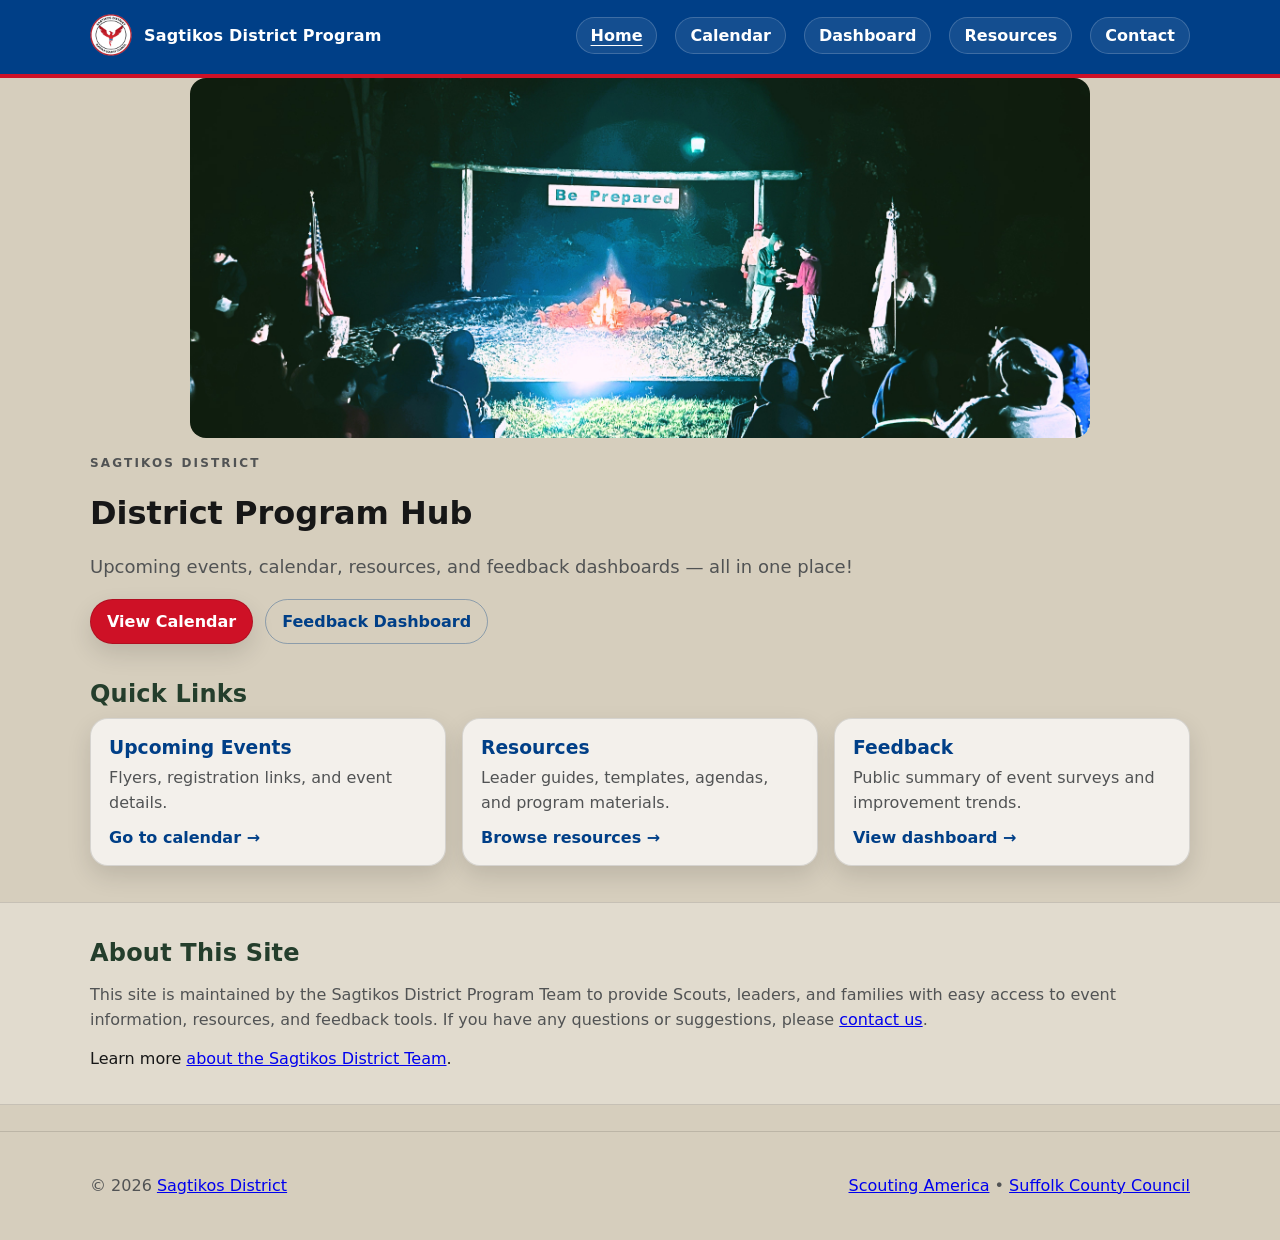
<file: index.html>
<!doctype html>
<html lang="en">
<head>
  <meta charset="utf-8" />
  <meta name="viewport" content="width=device-width,initial-scale=1" />
  <title>Sagtikos District Program Site</title>
  <meta name="description" content="A simple static site built in VS Code." />
  <link rel="icon" href="assets/img/favicon.png">
  <link rel="apple-touch-icon" href="assets/img/favicon.png">
  <link rel="stylesheet" href="styles.css" />
</head>

<body>
<header class="site-header">
  <div class="container header-inner">

    <a class="brand" href="index.html">
      <img
        src="assets/img/district-logo.png"
        alt="Sagtikos District logo"
        class="brand-logo"
      >
      <span class="brand-text">Sagtikos District Program</span>
    </a>

    <nav class="nav">
      <a href="index.html" aria-current="page">Home</a>
      <a href="calendar.html">Calendar</a>
      <a href="dashboard.html">Dashboard</a>
      <a href="resources.html">Resources</a>
      <a href="contact.html">Contact</a>
    </nav>

  </div>
</header>



  <main>
   <img
  src="assets/img/campfire.jpg"
  alt="Sagtikos District Campfire"
  class="hero-img"
>
    <div class="container">
      <p class="kicker">Sagtikos District</p>
      <h1>District Program Hub</h1>
      <p class="subhead">
        Upcoming events, calendar, resources, and feedback dashboards — all in one place!
      </p>

      <div class="hero-actions">
        <a class="button accent" href="calendar.html">View Calendar</a>
        <a class="button ghost" href="dashboard.html">Feedback Dashboard</a>
      </div>
    </div>
  </section>

  <section class="section">
    <div class="container">
      <h2>Quick Links</h2>
      <div class="grid">
        <article class="card">
          <h3>Upcoming Events</h3>
          <p>Flyers, registration links, and event details.</p>
          <a class="link" href="calendar.html">Go to calendar →</a>
        </article>

        <article class="card">
          <h3>Resources</h3>
          <p>Leader guides, templates, agendas, and program materials.</p>
          <a class="link" href="resources.html">Browse resources →</a>
        </article>

        <article class="card">
          <h3>Feedback</h3>
          <p>Public summary of event surveys and improvement trends.</p>
          <a class="link" href="dashboard.html">View dashboard →</a>
        </article>
      </div>
    </div>
  </section>

  <section class="section alt">
    <div class="container">
      <h2>About This Site</h2>
      <p class="muted">
        This site is maintained by the Sagtikos District Program Team to provide Scouts, leaders, and families with easy access to event information, resources, and feedback tools. If you have any questions or suggestions, please <a href="contact.html">contact us</a>.
      </p>
      Learn more <a href="about.html">about the Sagtikos District Team</a>.

    </div>
  </section>
</main>


  <footer class="site-footer">
  <div class="container footer-inner">
    <p>© <span id="year"></span> <a href="about.html">Sagtikos District</a></p>
    <p><a href="https://www.scouting.org">Scouting America</a> • <a href="https://www.sccbsa.org">Suffolk County Council</a></p>
  </div>
</footer>

  <script src="script.js"></script>
</body>
</html>
</file>
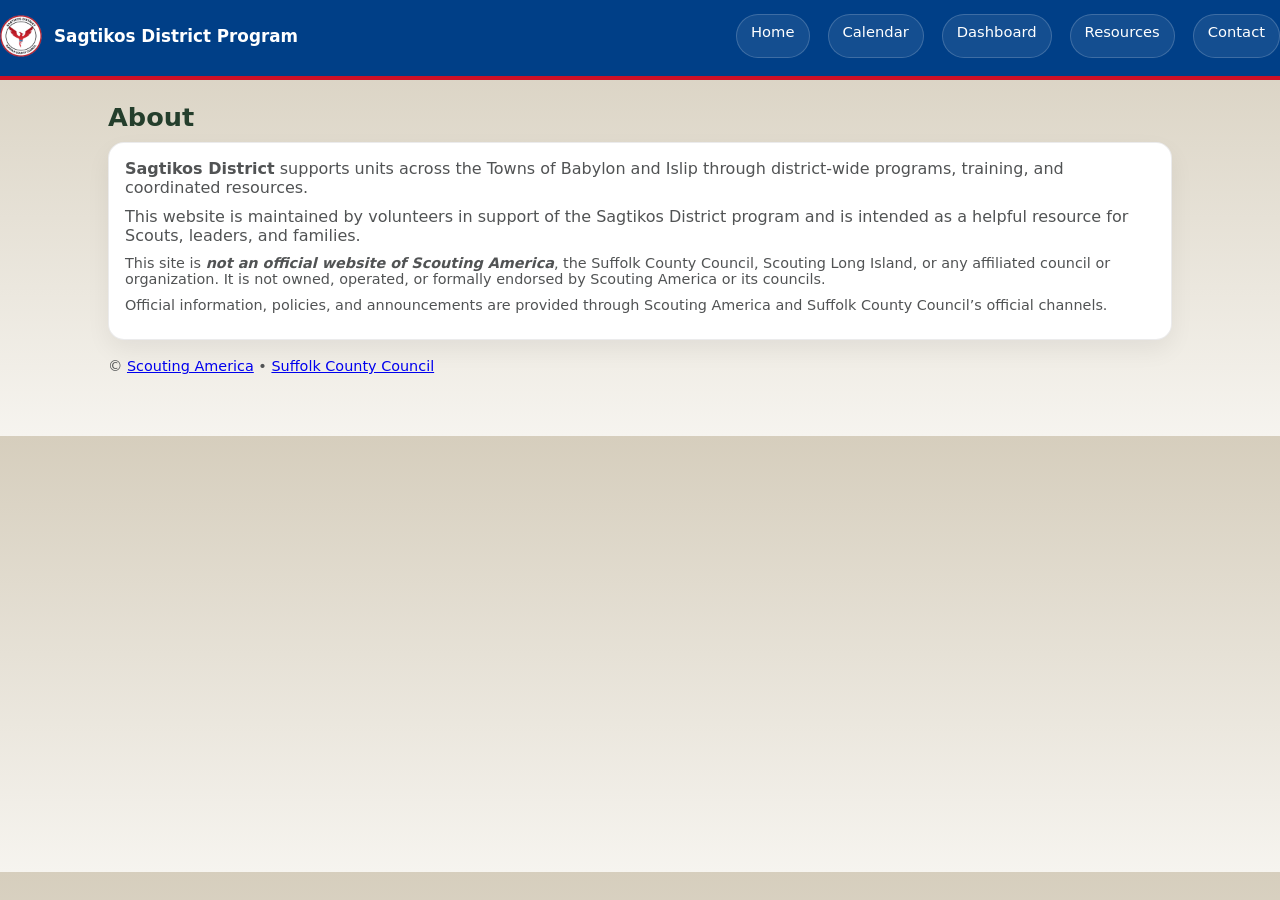
<file: about.html>
<!doctype html>
<html lang="en">
<head>
  <meta charset="utf-8" />
  <title>About | Sagtikos District</title>
  <meta name="viewport" content="width=device-width, initial-scale=1" />
  <link rel="icon" href="assets/img/favicon.png">
  <link rel="apple-touch-icon" href="assets/img/favicon.png">
  <link rel="stylesheet" href="assets/css/styles.css">
</head>
<body>
   <header class="site-header">
  <div class="container header-inner">
    
    <!-- Brand: logo + title -->
    <a class="brand" href="index.html">
      <img
        src="assets/img/district-logo.png"
        alt="Sagtikos District logo"
        class="brand-logo"
      >
      <span class="brand-text">Sagtikos District Program</span>
    </a>

    <!-- Navigation -->
    <nav class="nav">
      <a href="index.html">Home</a>
      <a href="calendar.html">Calendar</a>
      <a href="dashboard.html">Dashboard</a>
      <a href="resources.html">Resources</a>
      <a href="contact.html">Contact</a>
    </nav>

  </div>
</header>

  <main>
    <div class="wrap">
      <h1>About</h1>
      <div class="card">
  <p>
    <strong>Sagtikos District</strong> supports units across the Towns of Babylon and Islip
    through district-wide programs, training, and coordinated resources.
  </p>

  <p>
    This website is maintained by volunteers in support of the Sagtikos District program and
    is intended as a helpful resource for Scouts, leaders, and families.
  </p>

  <p class="muted" style="font-size:0.9rem;">
    This site is <strong><i>not an official website of Scouting America</i></strong>, the Suffolk County
    Council, Scouting Long Island, or any affiliated council or organization. It is not owned, operated, or formally endorsed by Scouting America or its councils.
  </p>

  <p class="muted" style="font-size:0.9rem;">
    Official information, policies, and announcements are provided through Scouting America
    and Suffolk County Council’s official channels.
  </p>
</div>


      <div class="footer">© <a href="https://www.scouting.org">Scouting America</a> • <a href="https://www.sccbsa.org">Suffolk County Council</a></div>
    </div>
  </main>
</body>
</html>
</file>
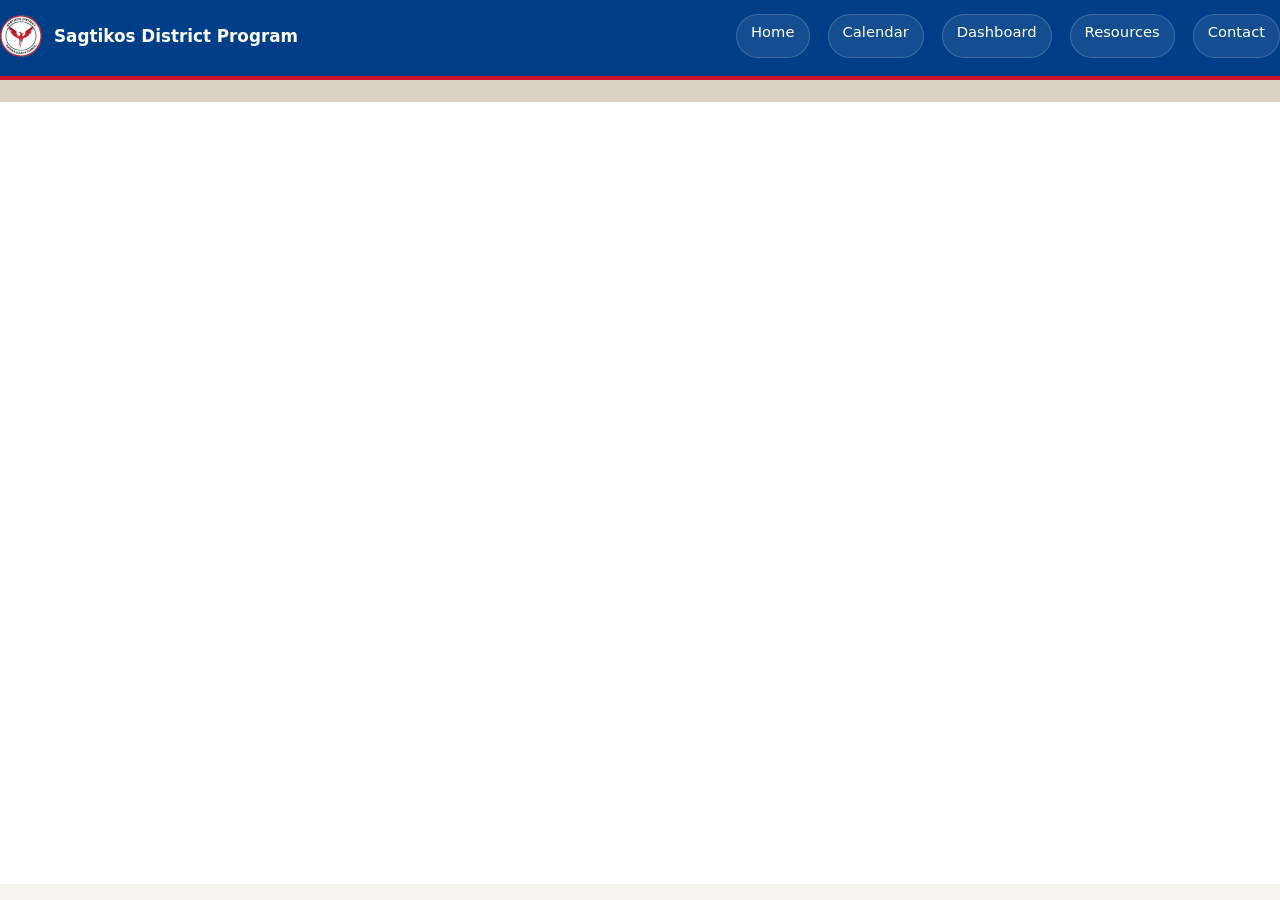
<file: calendar.html>
<!DOCTYPE html>
<html lang="en">
<head>
  <meta charset="UTF-8" />
  <title>Sagtikos District Calendar</title>
  <meta name="viewport" content="width=device-width, initial-scale=1.0" />

  <link rel="icon" href="assets/img/favicon.png">
  <link rel="apple-touch-icon" href="assets/img/favicon.png">

  <!-- MAIN SITE STYLES -->
  <link rel="stylesheet" href="assets/css/styles.css">

  <style>
html, body {
  height: 100%;
  margin: 0;
}

/* iOS-friendly viewport height */
.calendar-container {
  height: calc((var(--vh, 1vh) * 100) - 96px);
  padding-bottom: env(safe-area-inset-bottom);
}

.calendar-frame {
  width: 100%;
  height: 100%;
  border: 0;
  display: block;
  background: white;
}

  </style>
</head>

<body>

  <!-- SITE HEADER / NAV -->
  <header class="site-header">
    <div class="container header-inner">
      <a class="brand" href="index.html">
        <img src="assets/img/district-logo.png" alt="Sagtikos District logo" class="brand-logo">
        <span class="brand-text">Sagtikos District Program</span>
      </a>

      <nav class="nav">
        <a href="index.html">Home</a>
        <a href="calendar.html" aria-current="page">Calendar</a>
        <a href="dashboard.html">Dashboard</a>
        <a href="resources.html">Resources</a>
        <a href="contact.html">Contact</a>
      </nav>
    </div>
  </header>

  <!-- CALENDAR -->
  <main class="calendar-container">
  <!-- iPhone fallback message/button -->
  <div class="calendar-fallback" id="calendarFallback">
    <h1 class="calendar-title">Sagtikos District Calendar</h1>
    <p class="muted">
      If the calendar doesn’t load on iPhone, tap below to open it directly.
    </p>
    <a class="button accent"
       href="https://www.sccbsa.org/calendar/district/572/Sagtikos"
       target="_blank"
       rel="noopener">
      Open Calendar
    </a>
  </div>

  <!-- Desktop iframe (still used on computers and many Android devices) -->
  <iframe
    class="calendar-frame"
    id="calendarFrame"
    src="https://www.sccbsa.org/calendar/district/572/Sagtikos"
    loading="lazy"
    referrerpolicy="no-referrer"
    title="Sagtikos District Calendar"
  ></iframe>
</main>

<script>
  function setVh() {
    const vh = window.innerHeight * 0.01;
    document.documentElement.style.setProperty('--vh', `${vh}px`);
  }

  setVh();
  window.addEventListener('resize', setVh);
</script>
<script>
  const isIOS = /iPad|iPhone|iPod/.test(navigator.userAgent) ||
               (navigator.platform === 'MacIntel' && navigator.maxTouchPoints > 1);

  if (isIOS) {
    document.getElementById('calendarFallback').style.display = 'block';
    document.getElementById('calendarFrame').style.display = 'none';
  }
</script>

</body>
</html>
</file>
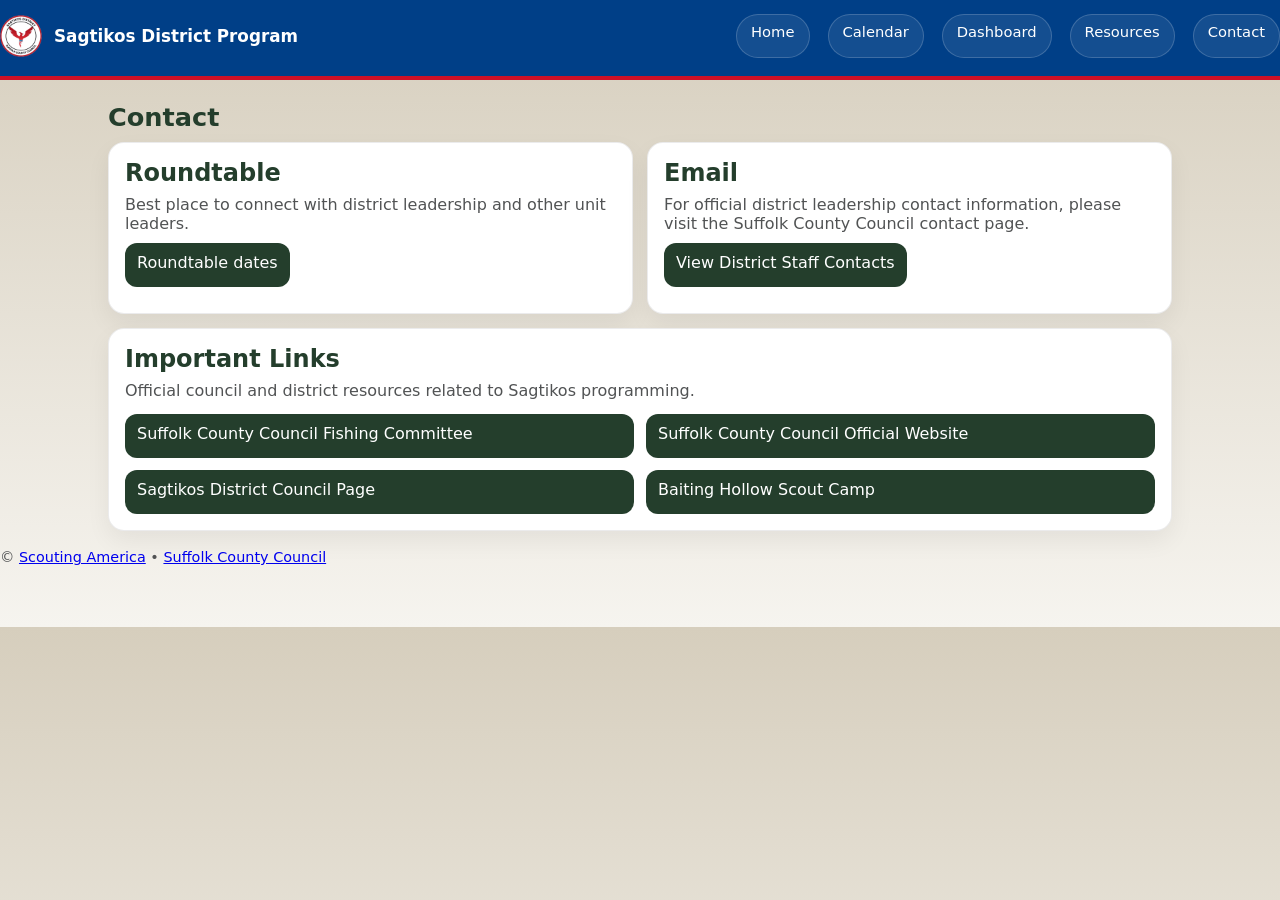
<file: contact.html>
<!doctype html>
<html lang="en">
<head>
  <meta charset="utf-8" />
  <title>Contact | Sagtikos District</title>
  <meta name="viewport" content="width=device-width, initial-scale=1" />
  <link rel="icon" href="assets/img/favicon.png">
  <link rel="apple-touch-icon" href="assets/img/favicon.png">
  <link rel="stylesheet" href="assets/css/styles.css">
</head>
<body>
   <header class="site-header">
  <div class="container header-inner">
    
    <!-- Brand: logo + title -->
    <a class="brand" href="index.html">
      <img
        src="assets/img/district-logo.png"
        alt="Sagtikos District logo"
        class="brand-logo"
      >
      <span class="brand-text">Sagtikos District Program</span>
    </a>

    <!-- Navigation -->
    <nav class="nav">
      <a href="index.html">Home</a>
      <a href="calendar.html">Calendar</a>
      <a href="dashboard.html">Dashboard</a>
      <a href="resources.html">Resources</a>
      <a href="contact.html">Contact</a>
    </nav>

  </div>
</header>


  <main>
    <div class="wrap">
      <h1>Contact</h1>

      <section class="grid">
  <div class="card span-6">
    <h2 style="margin:0 0 8px;color:var(--green)">Roundtable</h2>
    <p>Best place to connect with district leadership and other unit leaders.</p>
    <a class="btn" href="calendar.html">Roundtable dates</a>
  </div>

  <div class="card span-6">
  <h2 style="margin:0 0 8px;color:var(--green)">Email</h2>

  <p>
    For official district leadership contact information,
    please visit the Suffolk County Council contact page.
  </p>

  <p>
    <a class="btn"
       href="https://www.sccbsa.org/sagtikos#staff-table"
       target="_blank"
       rel="noopener">
       View District Staff Contacts
    </a>
  </p>
</div>

<div class="card span-12">
  <h2 style="margin:0 0 8px;color:var(--green)">Important Links</h2>
  <p style="margin-top:0">
    Official council and district resources related to Sagtikos programming.
  </p>

  <div class="important-links-grid">

    <a class="btn"
       href="https://www.sccfishing.org/"
       target="_blank"
       rel="noopener">
       Suffolk County Council Fishing Committee
    </a>

    <a class="btn"
       href="https://www.sccbsa.org/"
       target="_blank"
       rel="noopener">
       Suffolk County Council Official Website
    </a>

    <a class="btn"
       href="https://www.sccbsa.org/sagtikos"
       target="_blank"
       rel="noopener">
       Sagtikos District Council Page
    </a>

    <a class="btn"
       href="https://www.sccbsa.org/bhsc"
       target="_blank"
       rel="noopener">
       Baiting Hollow Scout Camp
    </a>

  </div>
</div>

</div>

</section>


      <div class="footer">© <a href="https://www.scouting.org">Scouting America</a> • <a href="https://www.sccbsa.org">Suffolk County Council</a></div>
    </div>
  </main>
</body>
</html>
</file>
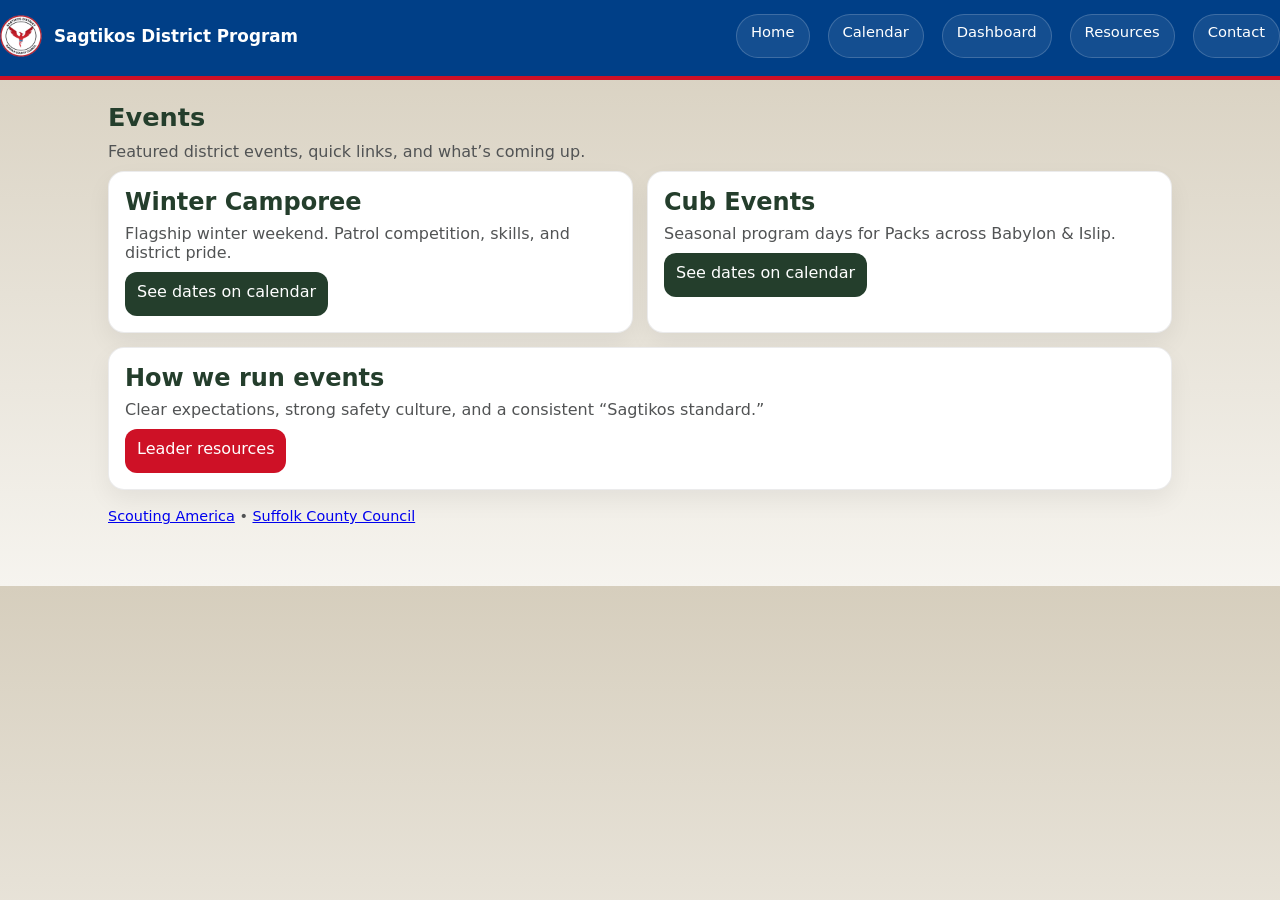
<file: events.html>
<!doctype html>
<html lang="en">
<head>
  <meta charset="utf-8" />
  <title>Events | Sagtikos District</title>
  <meta name="viewport" content="width=device-width, initial-scale=1" />
  <link rel="icon" href="assets/img/favicon.png">
  <link rel="apple-touch-icon" href="assets/img/favicon.png">
  <link rel="stylesheet" href="assets/css/styles.css">
</head>
<body>
     <header class="site-header">
  <div class="container header-inner">
    
    <!-- Brand: logo + title -->
    <a class="brand" href="index.html">
      <img
        src="assets/img/district-logo.png"
        alt="Sagtikos District logo"
        class="brand-logo"
      >
      <span class="brand-text">Sagtikos District Program</span>
    </a>

    <!-- Navigation -->
    <nav class="nav">
      <a href="index.html">Home</a>
      <a href="calendar.html">Calendar</a>
      <a href="dashboard.html">Dashboard</a>
      <a href="resources.html">Resources</a>
      <a href="contact.html">Contact</a>
    </nav>

  </div>
</header>

  <main>
    <div class="wrap">
      <h1>Events</h1>
      <p>Featured district events, quick links, and what’s coming up.</p>

      <section class="grid">
        <div class="card span-6">
          <h2 style="margin:0 0 8px;color:var(--green)">Winter Camporee</h2>
          <p>Flagship winter weekend. Patrol competition, skills, and district pride.</p>
          <a class="btn" href="calendar.html">See dates on calendar</a>
        </div>

        <div class="card span-6">
          <h2 style="margin:0 0 8px;color:var(--green)">Cub Events</h2>
          <p>Seasonal program days for Packs across Babylon & Islip.</p>
          <a class="btn" href="calendar.html">See dates on calendar</a>
        </div>

        <div class="card span-12">
          <h2 style="margin:0 0 8px;color:var(--green)">How we run events</h2>
          <p>Clear expectations, strong safety culture, and a consistent “Sagtikos standard.”</p>
          <a class="btn alt" href="resources.html">Leader resources</a>
        </div>
      </section>

      <div class="footer"><a href="https://www.scouting.org">Scouting America</a> • <a href="https://www.sccbsa.org">Suffolk County Council</a></div>
    </div>
  </main>
</body>
</html>
</file>
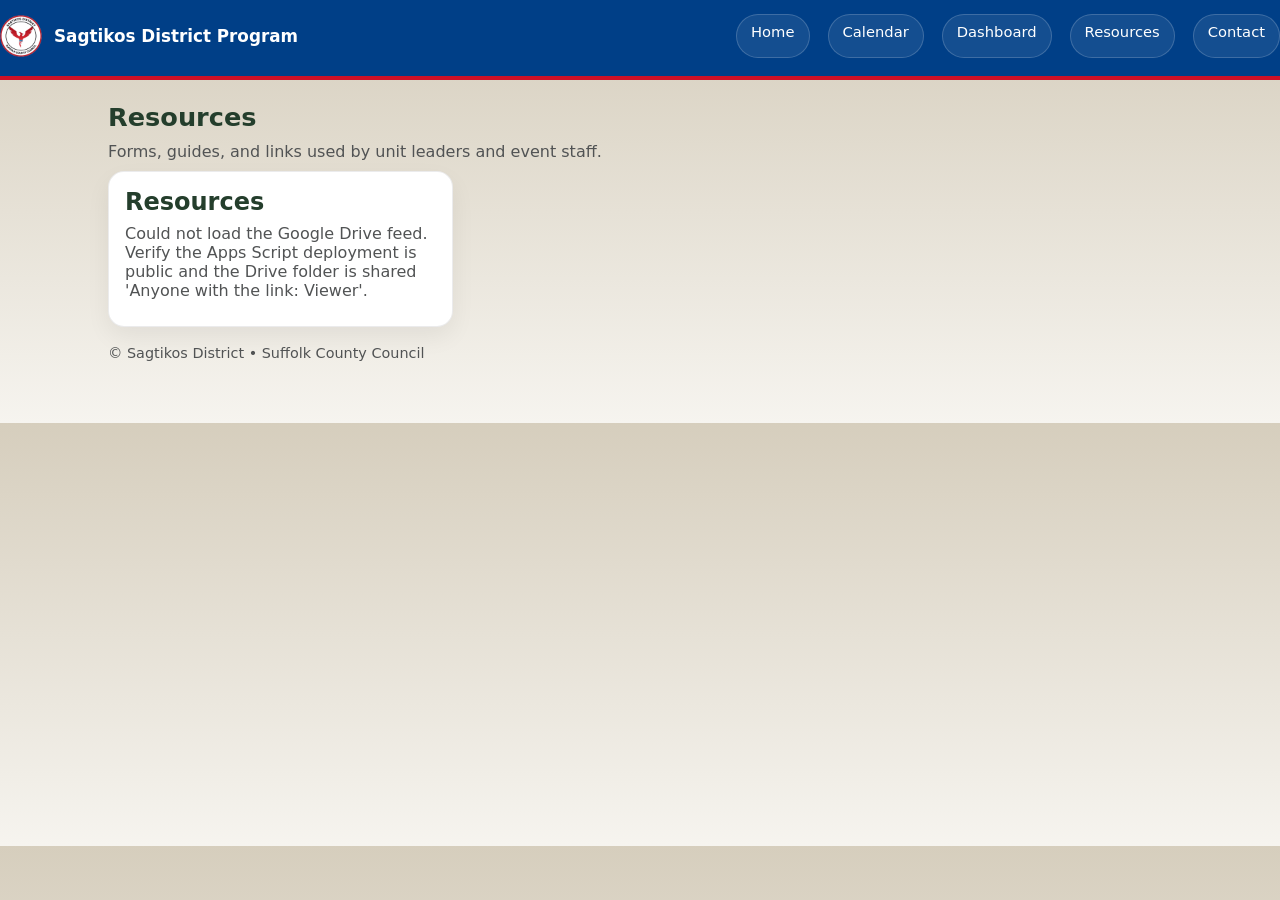
<file: resources.html>
<!doctype html>
<html lang="en">
<head>
  <meta charset="utf-8" />
  <title>Resources | Sagtikos District</title>
  <meta name="viewport" content="width=device-width, initial-scale=1" />
  <link rel="icon" href="assets/img/favicon.png">
  <link rel="apple-touch-icon" href="assets/img/favicon.png">
  <link rel="stylesheet" href="assets/css/styles.css">

  <style>
    details summary { user-select: none; }
    details summary::-webkit-details-marker { display: none; }
    details summary:before { content: "▸"; display: inline-block; margin-right: 8px; transform: translateY(-1px); }
    details[open] summary:before { content: "▾"; }
  </style>
</head>

<body>

<header class="site-header">
  <div class="container header-inner">

    <!-- Brand: logo + title -->
    <a class="brand" href="index.html">
      <img
        src="assets/img/district-logo.png"
        alt="Sagtikos District logo"
        class="brand-logo"
      >
      <span class="brand-text">Sagtikos District Program</span>
    </a>

    <!-- Navigation -->
    <nav class="nav">
      <a href="index.html">Home</a>
      <a href="calendar.html">Calendar</a>
      <a href="dashboard.html">Dashboard</a>
      <a href="resources.html" aria-current="page">Resources</a>
      <a href="contact.html">Contact</a>
    </nav>

  </div>
</header>

<main>
  <div class="wrap">
    <h1>Resources</h1>
    <p>Forms, guides, and links used by unit leaders and event staff.</p>

    <section class="grid" id="resourcesGrid">
      <!-- Auto-generated from Google Drive -->
      <div class="card span-4">
        <h2 style="margin:0 0 8px;color:var(--green)">Loading…</h2>
        <p>Please wait while resources load from Google Drive.</p>
      </div>
    </section>

    <div class="footer">© Sagtikos District • Suffolk County Council</div>
  </div>
</main>

<script>
  const FEED_URL = "https://script.google.com/macros/s/AKfycbwDlIINtfbU2E_L36oT3cdP-46Za9Q_BX-EqpmAHY8cuaniPHpkAm5ZV4I7tIl_rp8w/exec";

  const TYPE_META = {
    pdf:    { icon: "📄", label: "PDF" },
    doc:    { icon: "📝", label: "Doc" },
    sheet:  { icon: "📊", label: "Sheet" },
    slides: { icon: "📽️", label: "Slides" },
    form:   { icon: "🧾", label: "Form" },
    drawing:{ icon: "🎨", label: "Drawing" },
    image:  { icon: "🖼️", label: "Image" },
    video:  { icon: "🎬", label: "Video" },
    audio:  { icon: "🎧", label: "Audio" },
    zip:    { icon: "🗜️", label: "ZIP" },
    text:   { icon: "📃", label: "Text" },
    file:   { icon: "📁", label: "File" }
  };

  function renderResources(payload) {
    const grid = document.getElementById("resourcesGrid");
    if (!grid) return;

    grid.innerHTML = "";

    const root = payload && payload.root ? payload.root : null;
    if (!root) {
      grid.innerHTML = emptyCard("Resources", "No data returned from Drive feed. (Check sharing + deployment access.)");
      return;
    }

    // Optional: files directly in root as a "General" section (still no path shown)
    if (root.files && root.files.length) {
      grid.appendChild(makeFolderCard({
        name: "General",
        files: root.files,
        folders: []
      }));
    }

    (root.folders || []).forEach(folderNode => {
      grid.appendChild(makeFolderCard(folderNode));
    });

    if (!(root.folders && root.folders.length) && !(root.files && root.files.length)) {
      grid.innerHTML = emptyCard(
        "Resources",
        `No files or subfolders found in "${root.name}". Create subfolders like "Leader Guides", "Forms", "Toolkit".`
      );
    }
  }

  function makeFolderCard(node) {
    const card = document.createElement("div");
    card.className = "card span-4";

    const title = document.createElement("h2");
    title.style.margin = "0 0 8px";
    title.style.color = "var(--green)";
    title.textContent = node.name;

    card.appendChild(title);

    // Files list
    card.appendChild(renderFilesList(node.files || []));

    // Nested folders (collapsible) — no path shown
    const nested = node.folders || [];
    if (nested.length) {
      const details = document.createElement("details");
      details.style.marginTop = "12px";

      const summary = document.createElement("summary");
      summary.style.cursor = "pointer";
      summary.style.fontWeight = "700";
      summary.textContent = `More folders (${nested.length})`;

      details.appendChild(summary);

      const inner = document.createElement("div");
      inner.style.marginTop = "10px";
      inner.style.display = "grid";
      inner.style.gap = "12px";

      nested.forEach(child => inner.appendChild(makeNestedFolderBlock(child)));
      details.appendChild(inner);

      card.appendChild(details);
    }

    return card;
  }

  function makeNestedFolderBlock(node) {
    const wrap = document.createElement("div");
    wrap.style.border = "1px solid rgba(0,0,0,0.10)";
    wrap.style.borderRadius = "10px";
    wrap.style.padding = "10px 12px";
    wrap.style.background = "rgba(0,0,0,0.02)";

    const name = document.createElement("div");
    name.style.fontWeight = "800";
    name.textContent = node.name;

    wrap.appendChild(name);
    wrap.appendChild(renderFilesList(node.files || []));

    const nested = node.folders || [];
    if (nested.length) {
      const details = document.createElement("details");
      details.style.marginTop = "10px";

      const summary = document.createElement("summary");
      summary.style.cursor = "pointer";
      summary.style.fontWeight = "700";
      summary.textContent = `More folders (${nested.length})`;

      details.appendChild(summary);

      const inner = document.createElement("div");
      inner.style.marginTop = "10px";
      inner.style.display = "grid";
      inner.style.gap = "10px";

      nested.forEach(child => inner.appendChild(makeNestedFolderBlock(child)));
      details.appendChild(inner);

      wrap.appendChild(details);
    }

    return wrap;
  }

  function renderFilesList(files) {
    const container = document.createElement("div");
    container.style.marginTop = "10px";

    if (!files.length) {
      const p = document.createElement("p");
      p.style.margin = "10px 0 0";
      p.style.opacity = "0.75";
      p.innerHTML = "<em>No files in this folder yet.</em>";
      container.appendChild(p);
      return container;
    }

    const ul = document.createElement("ul");
    ul.style.margin = "10px 0 0";
    ul.style.paddingLeft = "18px";

    files.forEach(f => {
      const meta = TYPE_META[f.type] || TYPE_META.file;
      const updated = formatUpdated(f.updatedISO);

      const li = document.createElement("li");
      li.innerHTML = `
        <a href="${escapeAttr(f.url)}" target="_blank" rel="noopener">
          ${meta.icon} ${escapeHtml(f.name)}
        </a>
        <span style="opacity:.75; font-size:.92rem;">
          — ${meta.label} • Updated ${updated}
        </span>
      `;
      ul.appendChild(li);
    });

    container.appendChild(ul);
    return container;
  }

  function formatUpdated(iso) {
    try {
      const d = new Date(iso);
      return d.toLocaleDateString(undefined, { year: "numeric", month: "short", day: "numeric" });
    } catch (e) {
      return "unknown";
    }
  }

  function emptyCard(title, message) {
    return `
      <div class="card span-4">
        <h2 style="margin:0 0 8px;color:var(--green)">${escapeHtml(title)}</h2>
        <p>${escapeHtml(message)}</p>
      </div>
    `;
  }

  function escapeHtml(str) {
    return String(str).replace(/[&<>"']/g, s => ({
      "&":"&amp;","<":"&lt;",">":"&gt;",'"':"&quot;","'":"&#39;"
    }[s]));
  }
  function escapeAttr(str) {
    return String(str).replace(/"/g, "&quot;");
  }

  (function loadFeed() {
    const s = document.createElement("script");
    const joinChar = FEED_URL.includes("?") ? "&" : "?";
    s.src = `${FEED_URL}${joinChar}callback=renderResources`;
    s.async = true;

    s.onerror = () => {
      const grid = document.getElementById("resourcesGrid");
      if (grid) {
        grid.innerHTML = emptyCard(
          "Resources",
          "Could not load the Google Drive feed. Verify the Apps Script deployment is public and the Drive folder is shared 'Anyone with the link: Viewer'."
        );
      }
    };

    document.body.appendChild(s);
  })();
</script>

</body>
</html>
</file>
<file: styles.css>
:root{
  /* Scouts BSA palette */
  --sand: #D6CEBD;
  --red:  #CE1126;
  --green:#243E2C;
  --navy: #003F87;
  --gray: #515354;

  /* Roles */
  --bg: var(--sand);
  --text: #171717;
  --muted: var(--gray);

  --primary: var(--navy);
  --secondary: var(--green);
  --accent: var(--red);

  --card: rgba(255,255,255,.70);
  --card2: rgba(255,255,255,.55);
  --border: rgba(0,0,0,.12);

  --radius: 18px;
  --max: 1100px;
  --shadow: 0 10px 24px rgba(0,0,0,.12);
}

*{ box-sizing: border-box; }

body{
  margin:0;
  font-family: system-ui, -apple-system, Segoe UI, Roboto, Arial, sans-serif;
  background: var(--bg);
  color: var(--text);
}

.container{
  width:min(var(--max), calc(100% - 40px));
  margin:0 auto;
}

/* Header */
.site-header{
  position: sticky;
  top:0;
  z-index: 10;
  background: rgba(214,206,189,.92);
  backdrop-filter: blur(10px);
  border-bottom: 1px solid var(--border);
}

.header-inner{
  display:flex;
  align-items:center;
  justify-content:space-between;
  padding: 14px 0;
}

.brand{
  color: var(--primary);
  font-weight: 900;
  letter-spacing: .2px;
  text-decoration: none;
}

/* Nav */
.nav{
  display:flex;
  align-items:center;
  gap: 14px;
}

.nav a{
  color: var(--secondary);
  text-decoration:none;
  font-weight: 700;
  padding: 8px 10px;
  border-radius: 999px;
}

.nav a:hover{
  background: rgba(0,63,135,.10);
  color: var(--primary);
}

/* Hero */
.hero{
  padding: 54px 0 28px;
}

.kicker{
  margin:0 0 10px;
  text-transform: uppercase;
  letter-spacing: .18em;
  color: var(--muted);
  font-size: 12px;
  font-weight: 800;
}

.hero h1{
  margin:0 0 10px;
  color: var(--primary);
  font-size: clamp(32px, 4vw, 50px);
  line-height: 1.05;
}

.subhead{
  margin:0 0 18px;
  color: var(--muted);
  font-size: 18px;
  max-width: 70ch;
}

/* Buttons */
.button{
  display:inline-flex;
  align-items:center;
  justify-content:center;
  padding: 12px 16px;
  border-radius: 999px;
  border: 1px solid rgba(0,0,0,.14);
  background: var(--primary);
  color: #fff;
  font-weight: 800;
  text-decoration:none;
  cursor:pointer;
  box-shadow: var(--shadow);
}

.button:hover{ filter: brightness(1.05); }

.button.accent{ background: var(--accent); }
.button.ghost{
  background: transparent;
  color: var(--primary);
  border-color: rgba(0,63,135,.35);
  box-shadow: none;
}

.hero-actions{
  display:flex;
  gap: 12px;
  flex-wrap: wrap;
}

/* Sections */
.section{
  padding: 36px 0;
}

.section.alt{
  background: rgba(255,255,255,.25);
  border-top: 1px solid var(--border);
  border-bottom: 1px solid var(--border);
}

h2{
  color: var(--secondary);
  margin: 0 0 10px;
  letter-spacing: .2px;
}

p{ line-height: 1.55; }

.muted{ color: var(--muted); }

/* Cards / grids */
.grid{
  display:grid;
  grid-template-columns: repeat(3, 1fr);
  gap: 16px;
}

.card{
  background: var(--card);
  border: 1px solid var(--border);
  border-radius: var(--radius);
  padding: 18px;
  box-shadow: var(--shadow);
}

.card h3{
  margin: 0 0 8px;
  color: var(--primary);
}

.card p{ margin: 0 0 12px; color: var(--muted); }

.link{
  color: var(--primary);
  font-weight: 800;
  text-decoration: none;
}

.link:hover{ text-decoration: underline; }

/* Footer */
.site-footer{
  padding: 26px 0;
  border-top: 1px solid var(--border);
  margin-top: 26px;
}

.footer-inner{
  display:flex;
  justify-content:space-between;
  gap: 12px;
  flex-wrap: wrap;
  color: var(--muted);
}

/* Responsive */
@media (max-width: 900px){
  .grid{ grid-template-columns: 1fr; }
}

/* =====================================================
   SHARED SITE HEADER (MERGED – SAFE OVERRIDES ONLY)
   ===================================================== */

/* Scope EVERYTHING to .site-header so nothing else changes */
.site-header{
  background: #003F87;
  border-bottom: 4px solid #CE1126;
  color: #ffffff;
}

/* Header layout */
.site-header .header-inner{
  display: flex;
  align-items: center;
  justify-content: space-between;
  gap: 16px;
  padding: 14px 0 18px;
}

/* Brand (logo + text) */
.site-header .brand{
  display: flex;
  align-items: center;
  gap: 12px;
  text-decoration: none;
  color: inherit;
  font-weight: 700;
}

/* Logo – FIXED SIZE so global img rules can't break it */
.site-header .brand-logo{
  height: 42px;
  width: auto;
  max-width: none;
  display: block;
}

/* Brand text */
.site-header .brand-text{
  white-space: nowrap;
}

/* Navigation */
.site-header .nav{
  display: flex;
  gap: 18px;
  flex-wrap: wrap;
}

.site-header .nav a{
  color: #ffffff;
  text-decoration: none;
  padding: 8px 14px;
  border-radius: 999px;
  border: 1px solid rgba(255,255,255,.18);
  background: rgba(255,255,255,.08);
}

.site-header .nav a:hover{
  filter: brightness(1.08);
}

.site-header .nav a[aria-current="page"]{
  text-decoration: underline;
  text-underline-offset: 4px;
}

/* =========================
   MOBILE OPTIMIZATIONS
   ========================= */

@media (max-width: 720px) {
  .site-header .header-inner{
    flex-direction: column;
    align-items: flex-start;
    gap: 10px;
    padding: 12px 0 14px;
  }

  .site-header .nav{
    width: 100%;
    gap: 10px;
  }

  .site-header .nav a{
    padding: 10px 12px; /* bigger tap targets */
  }

  .site-header .brand-text{
    font-size: 1rem;
  }
}

.hero-img{
  width: min(900px, 100%);
  max-height: 360px;
  object-fit: cover;
  border-radius: 16px;
  margin: 0 auto 16px;
  display: block;
}
</file>
<file: assets/css/styles.css>
/* assets/css/styles.css */
:root{
  --sand:#D6CEBD; --red:#CE1126; --green:#243E2C; --blue:#003F87; --gray:#515354;
  --card:#fff; --ink:#0f172a; --muted:#475569; --ring: rgba(0,63,135,.18);
  --radius:16px;
}

*{box-sizing:border-box}

body{
  margin:0;
  font-family:system-ui,-apple-system,Segoe UI,Roboto,Arial,sans-serif;
  background:linear-gradient(180deg,var(--sand),#f6f4ef);
  color:var(--ink);
}

.wrap{max-width:1100px;margin:0 auto;padding:0 18px}

.site-header{
  background:var(--blue);
  color:#fff;
  border-bottom:4px solid var(--red);
}

.topbar{
  display:flex;
  gap:16px;
  align-items:center;
  justify-content:space-between;
  flex-wrap:wrap;
  padding:14px 0;
}

.brand{display:flex;gap:12px;align-items:center}

.mark{
  width:42px;height:42px;border-radius:12px;
  background:rgba(255,255,255,.18);
  border:1px solid rgba(255,255,255,.25);
}

.brand-title{font-weight:800;letter-spacing:.2px}
.brand-sub{font-size:.9rem;color:rgba(255,255,255,.85)}

.nav{display:flex;gap:12px;flex-wrap:wrap}
.nav a{
  color:#fff;text-decoration:none;padding:8px 10px;border-radius:999px;
  border:1px solid rgba(255,255,255,.18);
  background:rgba(255,255,255,.08);
  font-size:.92rem;
}
.nav a:hover{filter:brightness(1.08)}

main{padding:22px 0 44px}

.card{
  background:var(--card);
  border:1px solid rgba(2,6,23,.08);
  border-radius:var(--radius);
  box-shadow:0 10px 24px rgba(2,6,23,.06);
  padding:16px;
}

.grid{display:grid;grid-template-columns:repeat(12,1fr);gap:14px}
.span-12{grid-column:span 12}
.span-6{grid-column:span 6}
.span-4{grid-column:span 4}

@media (max-width:900px){
  .span-6,.span-4{grid-column:span 12}
}

h1{margin:0 0 10px;font-size:1.6rem;color:var(--green)}
p{margin:0 0 10px;color:var(--gray)}

.btn{
  display:inline-block;
  background:var(--green);
  color:#fff;
  text-decoration:none;
  padding:10px 12px;
  border-radius:12px;
}

.btn.alt{background:var(--red)}

.footer{padding:18px 0;color:var(--gray);font-size:.9rem}

/* =========================
   HEADER REFINEMENTS (SAFE)
   ========================= */

/* Give the header more vertical breathing room */
.site-header {
  padding: 14px 0 18px;
}

/* Ensure header content aligns cleanly */
.header-inner {
  display: flex;
  align-items: center;
  justify-content: space-between;
}

/* Brand area: logo + text */
.brand {
  display: flex;
  align-items: center;
  gap: 12px;
  text-decoration: none;
  color: inherit;
}

/* District logo */
.brand-logo {
  height: 42px;
  width: auto;
}

/* Brand text */
.brand-text {
  font-weight: 700;
  font-size: 1.05rem;
  white-space: nowrap;
}

/* Space out the nav buttons */
.nav {
  display: flex;
  gap: 18px;
}

/* Increase clickable area of nav links */
.nav a {
  padding: 8px 14px;
}

/* Dashboard page header (keeps the existing dashboard layout intact) */
.dashboard-header {
  padding: 18px 0;
}

/* If your dashboard uses .wrap but the rest of the site uses .container, keep it centered */
.dashboard-header .wrap {
  max-width: 1100px;
  margin: 0 auto;
  padding: 0 18px;
}

/* Make sure dashboard controls wrap nicely */
.dashboard-header .toprow {
  display: flex;
  justify-content: space-between;
  gap: 16px;
  flex-wrap: wrap;
  align-items: flex-start;
}

.dashboard-header .pillrow,
.dashboard-header .controls {
  display: flex;
  gap: 10px;
  flex-wrap: wrap;
  align-items: center;
}

.dashboard-header .dashbar{
  display: flex;
  justify-content: space-between;
  align-items: center;
  gap: 14px;
  flex-wrap: wrap; /* mobile-safe */
}

.dashboard-header .pillrow{
  justify-content: flex-start;
}

.dashboard-header .controls{
  justify-content: flex-end;
  margin-top: 0; /* remove the old top spacing since it's now inline */
}

/* =========================
   MOBILE OPTIMIZATIONS
   ========================= */

@media (max-width: 720px) {
  .site-header .header-inner{
    flex-direction: column;
    align-items: flex-start;
    gap: 10px;
    padding: 12px 0 14px;
  }

  .site-header .nav{
    width: 100%;
    gap: 10px;
  }

  .site-header .nav a{
    padding: 10px 12px; /* bigger tap targets */
  }

  .site-header .brand-text{
    font-size: 1rem;
  }
}

.calendar-container{
  height: calc(100dvh - 96px); /* iOS-friendly dynamic viewport */
  height: calc(100vh - 96px);  /* fallback */
}

html{
  -webkit-text-size-adjust: 100%; /* prevents iOS auto-zooming text */
}

button, .button, .btn, .nav a{
  min-height: 44px; /* Apple recommended tap target */
}

/* =========================
   iPHONE FIXES – DASHBOARD
   ========================= */

.dashboard-header select,
.dashboard-header button {
  font-size: 16px;          /* prevents iOS zoom */
  min-height: 44px;         /* Apple tap target */
}

.dashboard-header .controls label {
  display: flex;
  align-items: center;
  gap: 8px;
  white-space: nowrap;
}

/* Mobile layout */
@media (max-width: 720px) {
  .dashboard-header .dashbar {
    flex-direction: column;
    align-items: stretch;
  }

  .dashboard-header .pillrow {
    justify-content: flex-start;
  }

  .dashboard-header .controls {
    justify-content: flex-start;
    width: 100%;
  }

  .dashboard-header .controls label {
    width: 100%;
    justify-content: space-between;
  }

  .dashboard-header .controls select {
    width: 60%;
    max-width: 260px;
  }

  .dashboard-header #refreshBtn {
    width: 100%;
  }
}

/* Fallback block (hidden by default) */
.calendar-fallback{
  display:none;
  padding: 18px;
  max-width: 900px;
  margin: 0 auto;
}

.calendar-title{
  margin: 0 0 8px;
  font-size: 1.25rem;
}

/* On iPhones, prefer the fallback */
@media (max-width: 720px){
  .calendar-fallback{ display:block; }
  .calendar-frame{ display:none; }
}

/* Contact form - styled to match existing cards/buttons */
.contact-form {
  margin-top: 12px;
  display: grid;
  gap: 12px;
}

.contact-row {
  display: grid;
  grid-template-columns: 1fr 1fr;
  gap: 12px;
}

.contact-field span {
  display: block;
  font-size: 0.95rem;
  margin-bottom: 6px;
  color: var(--muted, #515354);
}

.contact-field input,
.contact-field textarea,
.contact-field select {
  width: 100%;
  padding: 10px 12px;
  border-radius: 10px;
  border: 1px solid rgba(0,0,0,0.12);
  background: #fff;
  font: inherit;
  box-sizing: border-box;
}

.contact-field textarea {
  resize: vertical;
}

/* Mobile: stack name/email */
@media (max-width: 720px) {
  .contact-row {
    grid-template-columns: 1fr;
  }
}

 /* KPI state styling */
  .card.kpi-good { border-left: 6px solid #22c55e; }
  .card.kpi-warn { border-left: 6px solid #f59e0b; }
  .card.kpi-bad  { border-left: 6px solid #ef4444; }

  .badge.kpi-good { background: rgba(34,197,94,.12); border-color: rgba(34,197,94,.30); color: #166534; }
  .badge.kpi-warn { background: rgba(245,158,11,.14); border-color: rgba(245,158,11,.35); color: #92400e; }
  .badge.kpi-bad  { background: rgba(239,68,68,.12); border-color: rgba(239,68,68,.30); color: #991b1b; }

  /* subtle highlight on the big number */
  .big.kpi-good { color: #166534; }
  .big.kpi-warn { color: #92400e; }
  .big.kpi-bad  { color: #991b1b; }

  .important-links-grid {
  display: grid;
  grid-template-columns: repeat(2, 1fr);
  gap: 12px;
  margin-top: 14px;
}

@media (max-width: 720px) {
  .important-links-grid {
    grid-template-columns: 1fr;
  }
}
</file>
